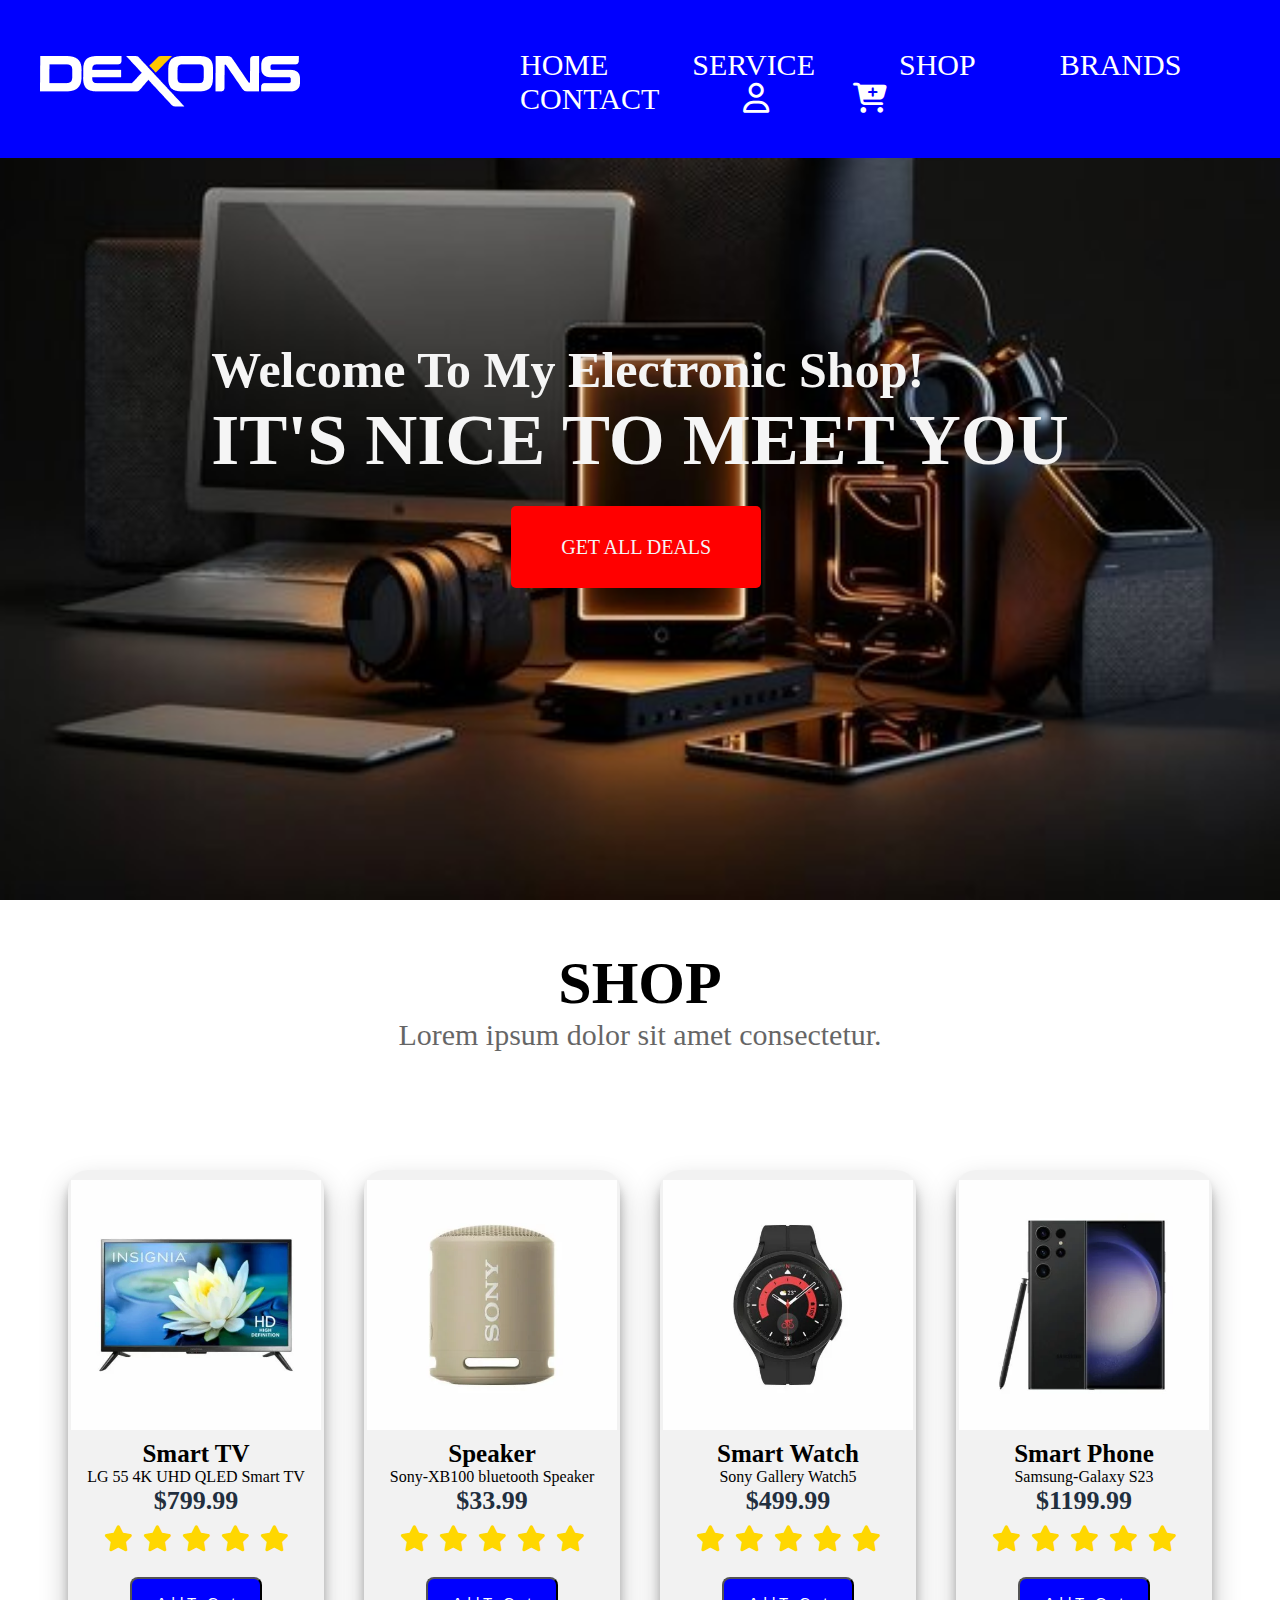
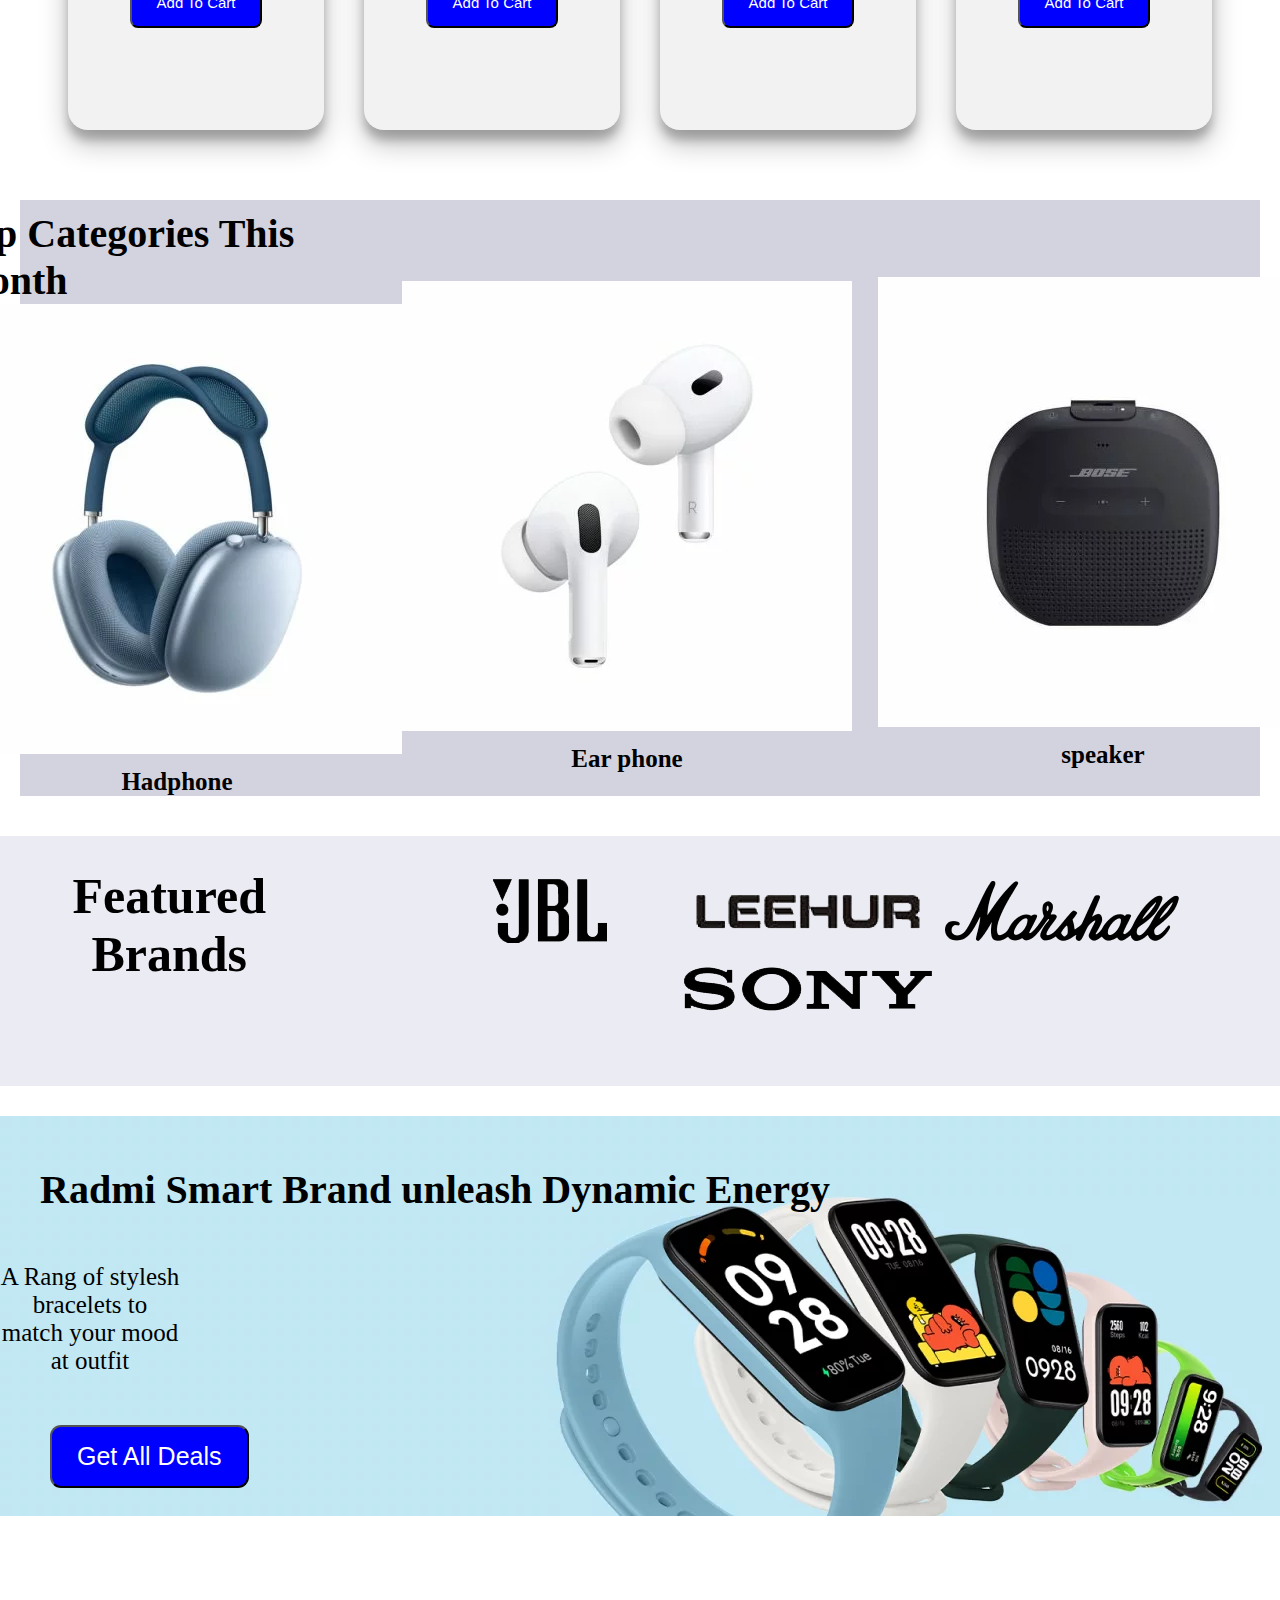
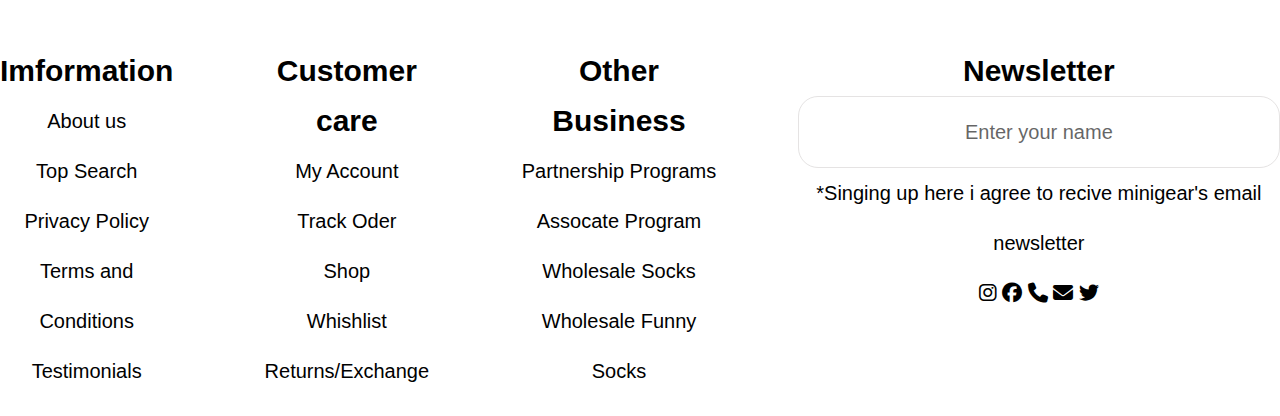
<file: index.html>
<!DOCTYPE html>
<html lang="en">
<head>
    <meta charset="UTF-8">
    <meta name="viewport" content="width=device-width, initial-scale=1.0">
    <title>Electronic</title>
    <link rel="stylesheet" href="style.css">
    <link rel="stylesheet" href="https://cdnjs.cloudflare.com/ajax/libs/font-awesome/6.5.2/css/all.min.css">
</head>
<body>
    <div class="navbar">
     
        <ul class="nav-links">
               <div class="logo"><img src="img/light-logo.png" alt=""></div>
                <li>
                    <a href="#HOME">HOME</a>
                    <a href="Service.html">SERVICE</a>
                    <a href="landing.html">SHOP</a>
                    <a href="#BRANDS">BRANDS</a>
                    <a href="#CONTACT">CONTACT</a>
                    <a href="login.html"><i class="fa-regular fa-user"></i></a>
                    <a href="Addcart.html"><i class="fa-solid fa-cart-plus"></i></a>
                </li>
        </ul>
        <a href="#" class="nav-toogle">
          <i class="fa-solid fa-bars"></i>
         </a>
    </div>
    <header>
        <div class="header-content"  id="HOME">
            <h2 class="one">Welcome To My Electronic Shop!</h2>
            <h1>IT'S NICE TO MEET YOU</h1>
            <a href="#" class="ctn">GET ALL DEALS</a>
        </div>
    </header>

           <div class="container3">
            <h1>SHOP</h1>
            <p class="para7">Lorem ipsum dolor sit amet consectetur.</p>
           </div>

           <div class="gallery">
                  <div class="content">
                    <img  class="mogo" src="img/product_dexons_11_01-1-450x450.webp" alt="">
                    <h3>Smart TV</h3>
                    <p>LG 55 4K UHD QLED Smart TV</p>
                    <h6>$799.99</h6>
                    <ul class="top">
                             <li><i class="fa fa-star checked"></i></li>
                             <li><i class="fa fa-star checked"></i></li>
                             <li><i class="fa fa-star checked"></i></li>
                             <li><i class="fa fa-star checked"></i></li>
                             <li><i class="fa fa-star checked"></i></li>
                    </ul>
                    <button class="buy-1">Add To Cart</button>
                  </div>
                  <div class="content">
                    <img class="mogo" src="img/img-speaker-01-01-450x450.webp" alt="">
                    <h3>Speaker</h3>
                    <p>Sony-XB100 bluetooth Speaker</p>
                    <h6>$33.99</h6>
                    <ul>
                             <li><i class="fa fa-star checked"></i></li>
                             <li><i class="fa fa-star checked"></i></li>
                             <li><i class="fa fa-star checked"></i></li>
                             <li><i class="fa fa-star checked"></i></li>
                             <li><i class="fa fa-star checked"></i></li>
                    </ul>
                    <button class="buy-1">Add To Cart</button>
                  </div>
                  <div class="content">
                    <img class="mogo" src="img/img-watch-01-450x450.webp" alt="">
                    <h3>Smart Watch</h3>
                    <p>Sony Gallery Watch5</p>
                    <h6>$499.99</h6>
                    <ul>
                             <li><i class="fa fa-star checked"></i></li>
                             <li><i class="fa fa-star checked"></i></li>
                             <li><i class="fa fa-star checked"></i></li>
                             <li><i class="fa fa-star checked"></i></li>
                             <li><i class="fa fa-star checked"></i></li>
                    </ul>
                    <button class="buy-1">Add To Cart</button>
                  </div> 
                  <div class="content">
                    <img class="mogo" src="img/product_dexons_19_01-450x450.webp" alt="">
                    <h3>Smart Phone</h3>
                    <p>Samsung-Galaxy S23</p>
                    <h6>$1199.99</h6>
                    <ul>
                             <li><i class="fa fa-star checked"></i></li>
                             <li><i class="fa fa-star checked"></i></li>
                             <li><i class="fa fa-star checked"></i></li>
                             <li><i class="fa fa-star checked"></i></li>
                             <li><i class="fa fa-star checked"></i></li>
                    </ul>
                    <button class="buy-1">Add To Cart</button>
                  </div> 
           </div>
         <div class="top-story">
               <div>
                  <div> <h1 class="story1">Top Categories This Month</h1></div>
                   <img src="img/product_dexons_01_02-450x450.webp" alt="">
                   <h3 class="story">Hadphone</h3>
                    </div>
                    <div class="top-story1">
                    <img src="img/product_dexons_02_01-450x450.webp" alt="">
                    <h3>Ear phone</h3>
                     </div>

                       <div>
                    <img src="img/product_dexons_25_01-450x450.webp" alt="">
                    <h3>speaker</h3>
                       </div>
         </div>

   <div class="top-story2"  id="BRANDS">
          <div><h1 class="one">Featured Brands</h1></div>
          <div class="top-story3">
          <img src="img/brand-jbl.png" alt="">
          <img src="img/brand-leehur.png" alt="">
          <img src="img/brand-marshall.png" alt="">
          <img src="img/brand-sony.png" alt="">
          </div>
   </div>

       <div class="banner">
        <div class="banner1">
           <h1 class="baa">Radmi Smart Brand unleash Dynamic Energy</h1>
           <p class="baa1">A Rang of stylesh bracelets to match your mood at outfit</p>
        <button class="btn">Get All Deals</button>
        </div>
        </div>
       </div>

<footer class="footer-content" id="CONTACT">
        <div class="head">
          <h2>Imformation</h2>
          <span>About us</span>
          <span>Top Search</span>
          <span>Privacy Policy</span>
          <span>Terms and Conditions </span>
          <span>Testimonials</span>
        </div>

        <div class="head1">
          <h2>Customer care</h2>
          <span>My Account</span>
          <span>Track Oder</span>
          <span>Shop</span>
          <span>Whishlist</span>
          <span>Returns/Exchange</span>
        </div>

          <div class="head2">
            <h2>Other Business</h2>
            <span>Partnership Programs</span>
            <span>Assocate Program</span>
            <span>Wholesale Socks</span>
            <span>Wholesale Funny Socks</span>
          </div>

          <div class="head3">
            <h2>Newsletter</h2>
            <span class="span">Enter your name</span>
            <span>*Singing up here i agree to recive minigear's email newsletter</span>
            <div>
            <i class="fa-brands fa-instagram"></i>
            <i class="fa-brands fa-facebook"></i>
            <i class="fa-solid fa-phone"></i>
            <i class="fa-solid fa-envelope"></i>
            <i class="fa-brands fa-twitter"></i>
          </div>

         </div>
</footer>

  
    
             

</body>
</html>
</file>
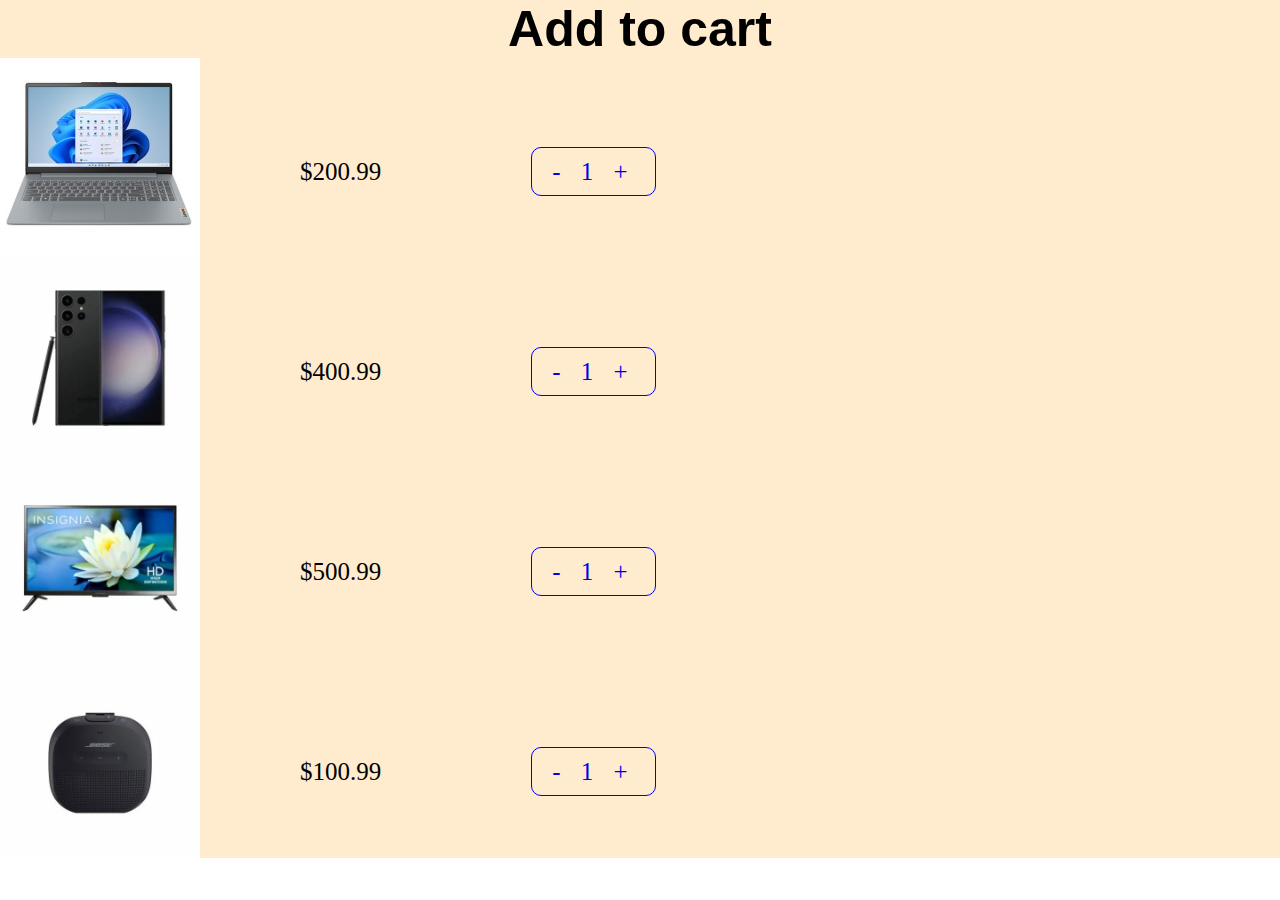
<file: Addcart.html>
<!DOCTYPE html>
<html lang="en">
<head>
    <meta charset="UTF-8">
    <meta name="viewport" content="width=device-width, initial-scale=1.0">
    <title>Document</title>
    <link rel="stylesheet" href="Addcart.css">
</head>
<body>
    <section id="cart">
        <h2 class="one">Add to cart</h2>
        <div class="cart">
            <img src="img/Lenovo.image.jpg" alt="">
        
            <div class="box">$200.99</div>
            <div class="btn"><a href="#">-  1  +</div></a>
        </div>

           <div class="cart">
            <img src="img/product_dexons_19_01-450x450.webp" alt="">
            <div class="box">$400.99</div>
            <div class="btn"><a href="#">-  1  +</div></a>
           </div>

           <div class="cart">
            <img src="img/product_dexons_11_01-1-450x450.webp" alt="">
            <div class="box">$500.99</div>
            <div class="btn"><a href="#">-  1  +</div></a>
           </div>

           <div class="cart">
            <img src="img/product_dexons_25_01-450x450.webp" alt="">
            <div class="box">$100.99</div>
            <div class="btn"><a href="#">-  1  +</div></a>
           </div>

           </section>
</body>
</html>
</file>
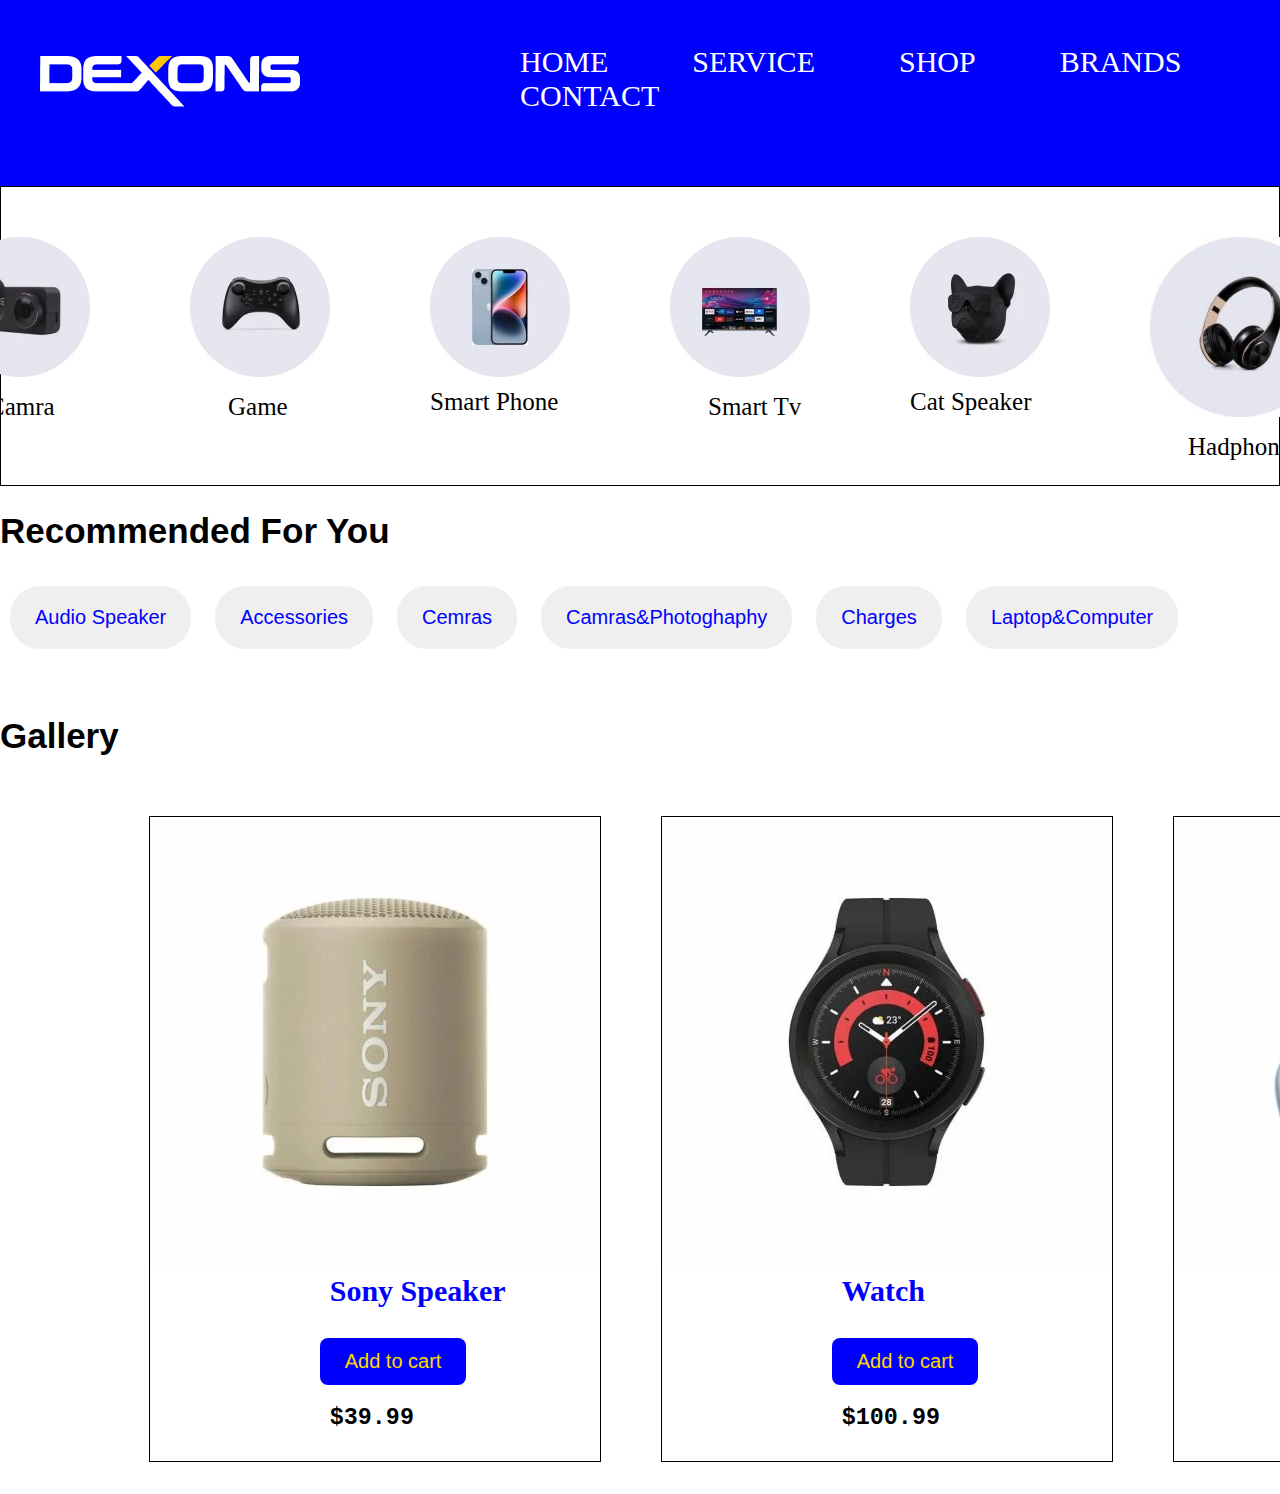
<file: landing.html>
<!DOCTYPE html>
<html lang="en">
<head>
    <meta charset="UTF-8">
    <meta name="viewport" content="width=device-width, initial-scale=1.0">
    <title>Document</title>
    <link rel="stylesheet" href="landing.css">
</head>
<body>
    <div class="navbar">
     
        <ul class="nav-links">
               <div class="logo"><img src="img/light-logo.png" alt=""></div>
                <li>
                    <a href="#HOME">HOME</a>
                    <a href="#SERVICE">SERVICE</a>
                    <a href="landing.html">SHOP</a>
                    <a href="#BRANDS">BRANDS</a>
                    <a href="#CONTACT">CONTACT</a>
                    <a href="#"><i class="fa-regular fa-user"></i></a>
                    <a href="Addcart.html"><i class="fa-solid fa-cart-plus"></i></a>
                </li>
        </ul>
        <a href="#" class="nav-toogle">
          <i class="fa-solid fa-bars"></i>
         </a>
    </div>
<br>
<br>
    <div> <h1 class="one">Shop</h1></div>
<section class="container">
    <div class="container1">
        <div class="gallery">
            <img src="img/img-camera.webp" alt="">
            <p class="para">Camra</p>
        </div>
        <div class="gallery">
            <img src="img/img-game.webp" alt="">
            <p class="para">Game</p>
        </div>
        <div class="gallery">
            <img src="img/img-smart-phone.webp" alt="">
            <p>Smart Phone</p>
        </div>
        <div class="gallery">
            <img src="img/img-tv.webp" alt="">
            <p class="para">Smart Tv</p>
        </div>
        <div class="gallery">
            <img src="img/img-speakers.webp" alt="">
         <p>Cat Speaker</p>
        </div>
        <div class="gallery">
            <img src="img/img-headphone1-180x180.jpg" alt="">
            <p class="para">Hadphone</p>
        </div>
    </div>
</section>

<div class="container2">
    <div class="gallery1">
        <h1 class="two">Recommended For You</h1>
        <button class="btn">Audio Speaker</button>
        <button class="btn">Accessories</button>
        <button class="btn">Cemras</button>
        <button class="btn">Camras&Photoghaphy</button>
        <button class="btn">Charges</button>
        <button class="btn">Laptop&Computer</button>
    </div>
</div>
      <div class="container2">
        <div class="gallery2">
           <h1 class="three">Gallery</h1>
             <div class="firstbox">
                <a href="#"><img src="img/img-speaker-01-01-450x450.webp" alt=""></a>
                <h3 class="good"><a href="#">Sony Speaker</a></h3>
                <button class="btn1">Add to cart</button>
                <pre class="good"><h3>$39.99</h3></pre>
             </div>
             <div class="firstbox">
                <a href="#"><img src="img/img-watch-01-450x450.webp" alt=""></a>
                <h3 class="good"><a href="#">Watch</a></h3>
                <button class="btn1">Add to cart</button>
                <pre class="good"><h3>$100.99</h3></pre>
             </div>
             <div class="firstbox">
                <a href="#"><img src="img/product_dexons_01_02-450x450.webp" alt=""></a>
                <h3 class="good"><a href="#">Hadphone</h3></a>
                <button class="btn1">Add to cart</button>
                <pre class="good"><h3>$150.50</h3></pre>
             </div>
            </div>
      </div>




</body>
</html>
</file>
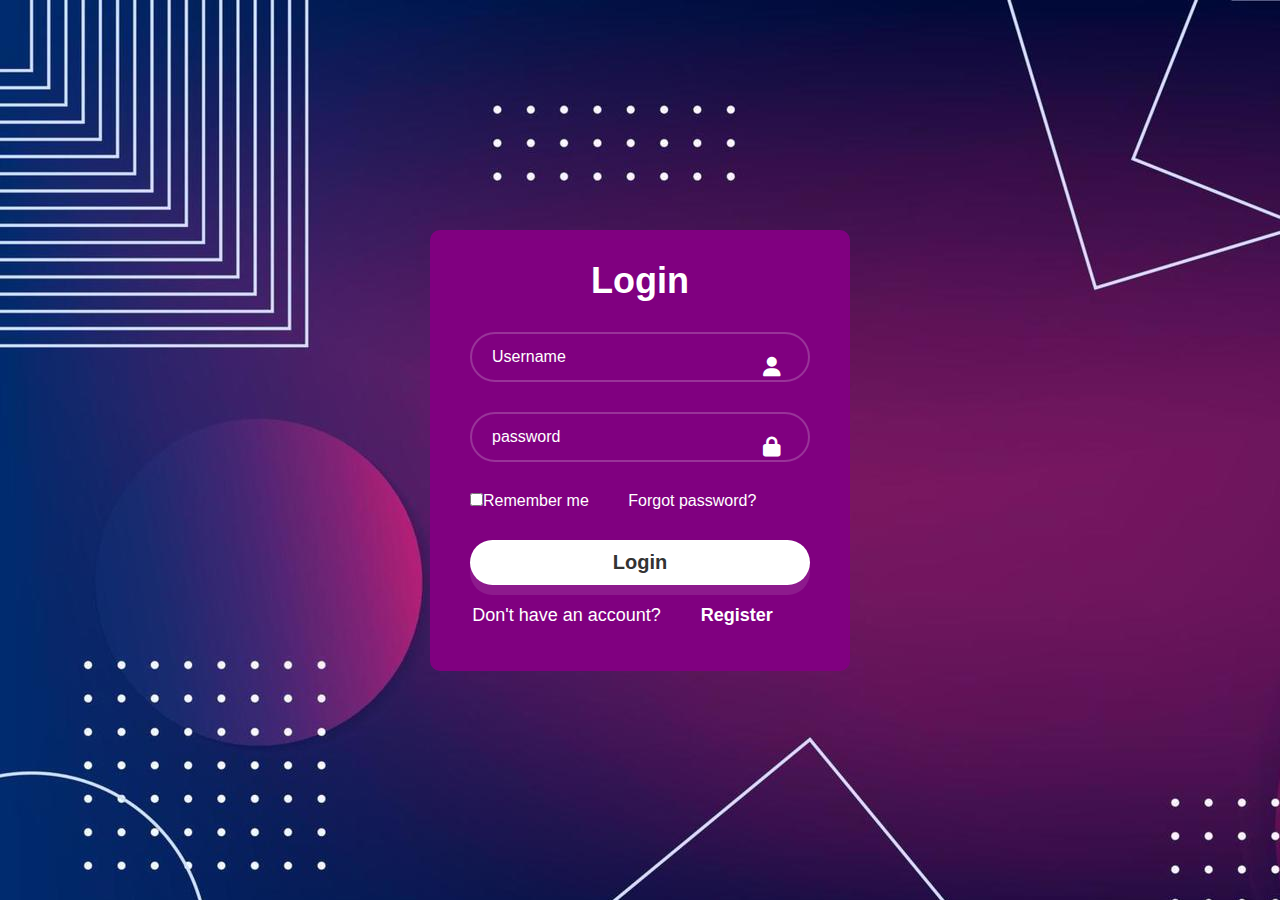
<file: login.html>
<!DOCTYPE html>
<html lang="en">
<head>
    <meta charset="UTF-8">
    <meta name="viewport" content="width=device-width, initial-scale=1.0">
    <link rel="stylesheet" href="login.css">
    <link rel="stylesheet" href="https://cdnjs.cloudflare.com/ajax/libs/font-awesome/6.5.2/css/all.min.css">
    <title>Document</title>
</head>
<body>
    <div class="Wapper">
        <form action="">
            <h1>Login</h1>
            <div class="input-box">
                <input type="text" placeholder="Username" required>
                <i class="fa-solid fa-user"></i>
            </div>
            <div class="input-box">
                <input type="password" placeholder="password" required>
                <i class="fa-solid fa-lock"></i>
            </div>
            <div class="rember-forgot">
                <label><input type="checkbox">Remember me</label>
                <a href="#">Forgot password?</a>
            </div>
            <button type="submit" class="btn">Login</button>
            <div class="register-link">
                <p>Don't have an account? <a href="#">Register</a></p>
            </div>
        </form>
    </div>
</body>
</html>
</file>
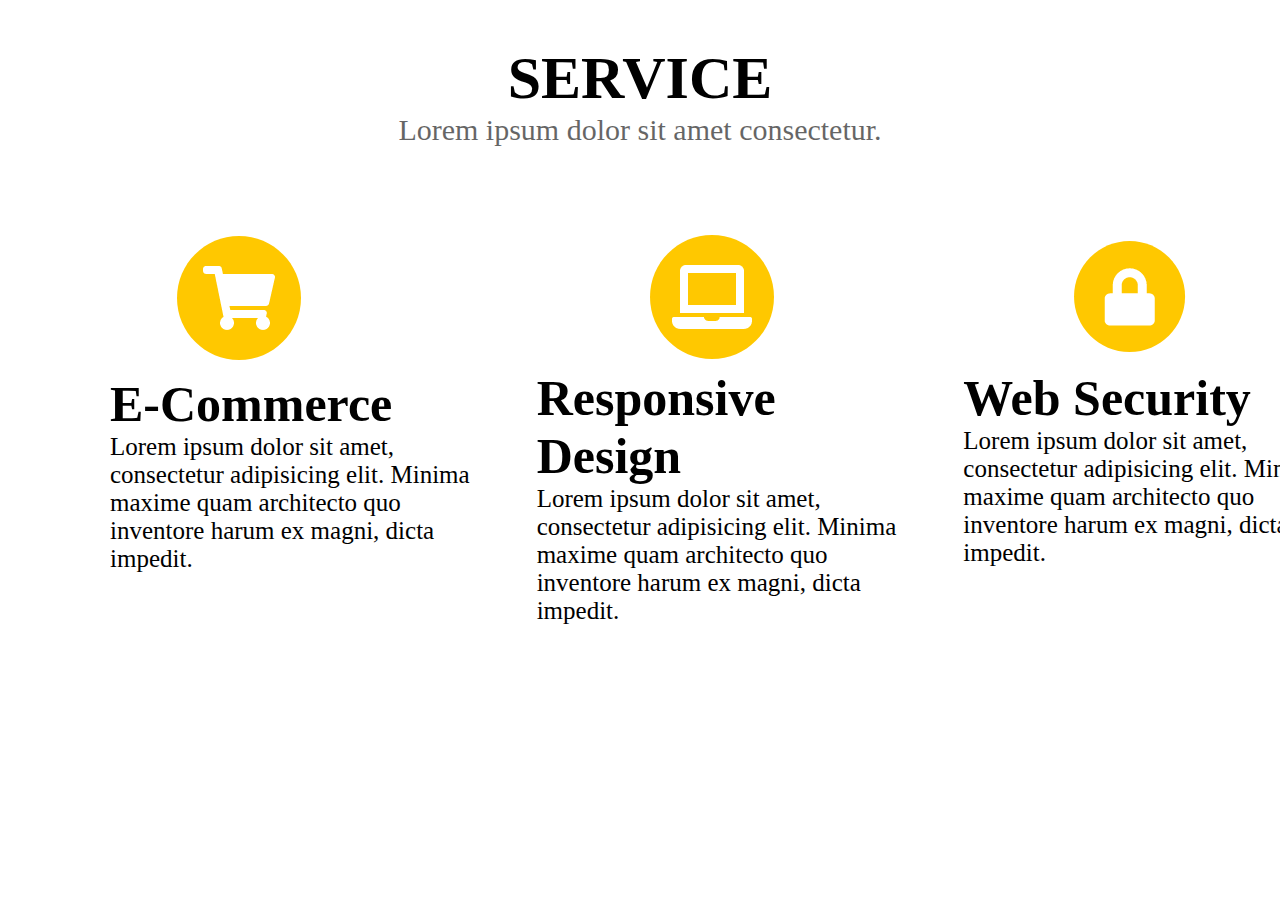
<file: Service.html>
<!DOCTYPE html>
<html lang="en">
<head>
    <meta charset="UTF-8">
    <meta name="viewport" content="width=device-width, initial-scale=1.0">
    <title>Document</title>
    <link rel="stylesheet" href="Service.css">
</head>
<body>
    <div class="container" id="SERVICE">
        <h1 class="good2">SERVICE</h1>
        <p class="para2">Lorem ipsum dolor sit amet consectetur.</p>
       </div>

       <div id="container2">
        <div class="bee">
            <a href="#"><img class="lee2" src="img/Screenshot 2024-06-29 at 04-02-58 Agency - Start Bootstrap Theme.png" alt=""></a>
             <h1 class="good3">E-Commerce</h1>   
             <p class="para3">Lorem ipsum dolor sit amet, consectetur adipisicing elit.
                 Minima maxime quam architecto quo inventore harum ex magni, dicta impedit.</p>
                </div>

            <div class="bee">
                <a href="#"><img class="lee1" src="img/Screenshot 2024-06-29 at 04-42-00 Agency - Start Bootstrap Theme.png" alt=""></a>
            <h1>Responsive Design</h1>
            <p>Lorem ipsum dolor sit amet, consectetur adipisicing elit. 
                Minima maxime quam architecto quo inventore harum ex magni, dicta impedit.</p>
            </div>

            <div class="bee">
                <a href="#"><img class="lee" src="img/Screenshot 2024-06-29 at 10-24-37 Agency - Start Bootstrap Theme.png" alt=""></a>
                <h1>Web Security</h1>
                <p>Lorem ipsum dolor sit amet, consectetur adipisicing elit.
                     Minima maxime quam architecto quo inventore harum ex magni, dicta impedit.</p>
            </div>
    </div>
    
</body>
</html>
</file>
<file: style.css>
* {
  margin: 0;
  padding: 0;
  box-sizing: border-box;
}

body {
  min-height: 100vh;
  width: 100vw;
  overflow-x: hidden;
}

a {
  text-decoration: none;
}

/*   <-----navbar---------------------------------------------------------------> */
.navbar {
  position: absolute;
  top: 0;
  left: 0;
  display: flex;
  width: 100%;
  justify-content: space-between;
  padding: 40px 0;
  background-color: blue;
}

.nav-links {
  display: flex;
  list-style: none;
  align-items: center;
}

.nav-links li a {
  margin: 30px 40px;
  font-size: 30px;
  color: white;
}

.nav-toogle {
  display: none;
}

.logo {
  color: white;
  font-size: 40px;
  margin-right: 180px;
  margin-left: 40px;
}

/* <----  Header--------------------------------------------------------------------------------->  */
header {
  width: 100%;
  height: 100vh;
  background-image: url(img/electronic.image.jpg);
  background-position: center;
  background-size: cover;
  background-repeat: no-repeat;
  display: flex;
  align-items: center;
  justify-content: center;
}

.header-content {
  color: whitesmoke;
}

.header-content.one {
  font-size: 60px;
  line-height: 2.3rem;
  font-style: italic;
  max-width: 100%;
  height: 500px;
  text-align: center;
  justify-content: center;
  font-size: 3rem;
  margin-left: 250px;
}

.header-content h1 {
  font-size: 4.5rem;
  margin-bottom: 3.35rem;
}

.ctn {
  color: whitesmoke;
  background-color: red;
  margin-left: 300px;
  font-size: 20px;
  padding: 30px 50px;
  border-radius: 5px;
}

.ctn:hover {
  border: 1px solid;
}

/*  <---------------------------------service------------------------------------------------------------->  */
.container {
  width: 100%;
  height: 200px;
  align-items: center;
  justify-content: center;
  display: flex;
  flex-direction: column;
}

.good2 {
  padding-bottom: 30px;
  font-size: 60px;
  margin-top: -10px;
}

.para2 {
  font-size: 30px;
  margin-top: -30px;
  opacity: 0.6;
}

#container2 {
  width: 100%;
  height: 500px;
  display: flex;
  margin: 50px 60px;
  margin-top: -70px;
}

.bee {
  width: 500px;
  margin-top: 100px;
  margin-left: 50px;
  font-size: 25px;
}

.lee {
  font-size: 30px;
  margin-left: 100px;
}

.lee1 {
  margin-left: 110px;
}

.lee2 {
  margin-left: 60px;
}

/*   <--------------Shop----------------------------------------------------------------------------------> */
.container3 {
  width: 100%;
  height: 200px;
  align-items: center;
  justify-content: center;
  display: flex;
  flex-direction: column;
  font-size: 30px;
}

.para7 {
  opacity: 0.6;
}

h3 {
  text-align: center;
  font-size: 25px;
  margin: 0;
  padding-top: 10px;
}

a {
  text-decoration: none;
}

.gallery {
  display: flex;
  flex-direction: row;
  height: 600px;
  width: 100%;
  justify-content: center;
  align-self: center;
  margin: 50px 0;
  flex-wrap: wrap;
}

.content {
  width: 20%;
  margin: 20px;
  box-sizing: border-box;
  float: left;
  text-align: center;
  border-radius: 20px;
  cursor: pointer;
  padding-top: 10px;
  box-shadow: 0 14px 28px rgba(0, 0, 0, 0.25), 0 10px 10px rgba(0, 0, 0, 0.22);
  transform: 0.4s;
  background: #f2f2f2;
}

.content:hover {
  box-shadow: 0 3px 6px rgba(0, 0, 0, 0.16), 0 3px 6px rgba(0, 0, 0, 0.23);
  transform: translate(0px, -8px);
}

.mogo {
  width: 250px;
  height: 250px;
  text-align: center;
  margin: 0 auto;
  display: block;
}

p {
  text-align: center;
  padding-top: 0 8px;
}

h6 {
  font-size: 26px;
  text-align: center;
  color: #222f3e;
  margin: 0;
}

ul {
  list-style: none;
  display: flex;
  justify-content: center;
  align-items: center;
  padding-top: 0;
}

li {
  padding-top: 5px;
  color: gold;
}

.fa {
  font-size: 26px;
  transition: 0.4s;
  margin: 5px;
}

.buy-1 {
  padding: 15px 25px;
  margin-top: 20px;
  background-color: blue;
  color: white;
  font-size: 15px;
  border-radius: 8px;
}

.top-story {
  padding-top: 50px;
  display: flex;
  flex-direction: row;
  justify-content: center;
  align-items: center;
  margin: 40px 20px;
  background-color: rgb(211, 211, 223);
}

.story1 {
  font-size: 40px;
  margin-top: -40px;
}

/*----------------------------------Brands---------------------------*/
.top-story1 {
  margin-top: 8px;
  margin-right: 26px;
}

.top-story2 {
  width: 100%;
  height: 250px;
  text-align: center;
  justify-content: center;
  border: 1px solid transparent;
  display: flex;
  flex-direction: row;
  padding-top: 30px;
  background-color: rgb(235, 235, 243);
}

.one {
  font-size: 50px;
}

.banner {
  width: 100%;
  height: 400px;
  margin-top: 30px;
  background-image: url(img/bgr-section-1.webp);
}

.btn {
  padding: 15px 25px;
  margin-top: 50px;
  font-size: 25px;
  margin-left: 50px;
  border-radius: 11px;
  background-color: blue;
  color: white;
}

.btn:hover {
  border: 1px solid white;
}

.baa {
  margin-left: 40px;
  padding-top: 50px;
  font-size: 40px;
}

.baa1 {
  margin-top: 50px;
  margin-right: 1100px;
  font-size: 25px;
}

/*----------------------------------Footer--------------------------*/
.footer-content {
  width: 100%;
  height: 500px;
  font-family: sans-serif;
  display: flex;
  flex-direction: row;
  text-align: center;
  justify-content: center;
  padding-top: 130px;
  gap: 80px;
  line-height: 50px;
  font-size: 20px;
}

.head {
  display: flex;
  flex-direction: column;
}

.head1 {
  display: flex;
  flex-direction: column;
}

.head2 {
  display: flex;
  flex-direction: column;
}

.head3 {
  display: flex;
  flex-direction: column;
}

.span {
  padding: 10px 20px;
  border: 1px solid rgb(212, 209, 209);
  border-radius: 20px;
  opacity: 0.6;
}

/*------------------------------media queary-----------------------------------------------*/
@media screen and (max-width: 991px) {
  .nav-toogle {
    display: block;
    margin-right: 20px;
  }
  .nav-links {
    display: none;
  }
  .gallery {
    width: 30%;
  }
}/*# sourceMappingURL=project.css.map */
</file>
<file: Addcart.css>
*{
    margin: 0;
    padding: 0;
    box-sizing: border-box;
}
.one{
    text-align: center;
    justify-content: center;
    font-size: 50px;
    font-family: 'Franklin Gothic Medium', 'Arial Narrow', Arial, sans-serif;
}
#cart{
   background-color: blanchedalmond;

}
.cart{
    display: flex;
    flex-direction: row;
}
.cart img{
    height: 200px;
    width: 200px;

}
.box{
    margin-left: 100px;
    margin-top: 100px;
    font-size: 25px;
    margin-right: 50px;
}
.btn{
    margin-left: 100px;
    margin-top: 100px;
    letter-spacing: 7px;
    font-size: 25px;
 

}
a{
    text-decoration: none;
    border: 1px solid;
    padding: 10px 20px;
    border-radius: 10px;
}
</file>
<file: landing.css>
*{
    margin: 0;
    padding: 0;
    box-sizing: border-box;
    
}
.container{
    width: 100%;
    height: 300px;
border: 1px solid;
}
.one{
    text-align: center;
    justify-content: center;
    font-size: 60px;
    background-color: blue;
    height: 150px;
    padding-top: 40px;
    color: white;
}
.container1{
    display: flex;
    flex-direction: row;
    justify-content: center;
}
.gallery{
    display: flex;
    flex-direction: column;
    margin: 50px;
    line-height: 50px;
  font-size: 25px;

}
.two{
    font-size: 35px;
    padding: 25px 0px;
    font-family: sans-serif;
}
.btn{
    padding: 20px 25px;
    margin: 10px;
    font-size: 20px;
    border-radius: 30px;
    border: none;
    color: blue;


}
.btn:hover{
    background-color: blue;
    color: white;

}
.three{
    padding: 20px 0px;
    font-size: 35px;
    font-family: sans-serif;
    margin-top: -90px;

}
.container2{
    width: 100%;
    height: 300px;
}

.gallery2{
display: flex;
flex-direction: row;

}
.para{
  margin-top: 5px;
  margin-left: 38px;
}
.good{

    margin-left: 180px;
    font-size: 20px;
margin-bottom: 30px;

}
.firstbox{
    border: 1px solid;
    margin: 30px;
    
    
    
}
a{
    text-decoration: none;
    font-size: 30px;
    color: blue;
    
}
.btn1{
    margin-left: 170px;
    margin-bottom: 20px;
    font-size: 20px;
    padding: 12px 25px;
    border: none;
    border-radius: 8px;
    color: gold;
    background-color: blue;
}
.btn1:hover{
    border: 1px solid white;
}
a{
    text-decoration: none;
    
}

.navbar{
position: absolute;
top: 0;
left: 0;
display: flex;
width: 100%;
justify-content:space-between;
padding: 40px 0;
background-color: blue;
}
.nav-links{
display: flex;
list-style: none;
align-items: center;
}
.nav-links li a{
margin: 30px 40px;
font-size: 30px;
color: white;
}
.nav-toogle{
    display: none;
}
.logo {
color: white;
font-size: 40px;
margin-right: 180px;
margin-left: 40px;
}
</file>
<file: login.css>
*{
    padding: 0;
    margin: 0;
    box-sizing: border-box;
    font-family: "poppins",sans-serif;
}
body{
    display: flex;
    justify-content: center;
    align-items: center;
    min-height: 100vh;
    background: url(img/backgroundicon.image.jpg)
}
.Wapper{
    width: 420px;
    background: purple;
    color: #fff;
    border-radius: 10px;
    padding: 30px 40px;
}
.Wapper h1{
    font-size: 36px;
    text-align: center;
}
.Wapper .input-box{
    position: relative;
    width: 100%;
    height: 50px;
    margin: 30px 0;
}
.input-box input{
    width: 100%;
    height: 100%;
    background: transparent;
    border: none;
    outline: none;
    border: 2px solid rgba(255, 255, 255, .2);
    border-radius: 40px;
    font-size: 16px;
    color: #fff;
    padding: 20px 45px 20px 20px;
}
.input-box input::placeholder{
color: #fff;
}
.input-box i{
    position: absolute;
    right: 20px;
    top: 50%;
    transform: translate(-50%);
    font-size: 20px;
}
.Wapper .remember-forgot{
    display: flex;
    justify-content: space-between;
    font-size: 14.5px;
    margin: 15px 15px
}
.remember-forgot label input{
    accent-color: #fff;
    margin-right: 30px;
}
a{
    text-decoration: none;
    margin: 35px;
    color: #fff;
    margin-bottom: 30px;
}

.Wapper .btn{
    width: 100%;
    height: 45px;
    font-size: 20px;
    margin-top: 30px;
    background: #fff;
    border: none;
    outline: none;
    border-radius: 40px;
    box-shadow: 0  10px rgba(255, 255, 255, .1);
    color: #333;
    font-weight: 600;
}
.Wapper .register-link{
    font-size: 18px;
    text-align: center;
    margin: 20px 0 15px;
}

.register-link p a{
    color: #fff;
    text-decoration: none;
    font-weight: 600;
}
.register-link p a:hover{
    text-decoration: underline;
}
</file>
<file: Service.css>
*{
    margin: 0;
    padding: 0;
    box-sizing: border-box;
}

.container{
    width: 100%;
    height: 200px;
    align-items: center;
    justify-content: center;
    display: flex;
    flex-direction: column;
    }
    .good2{
    padding-bottom: 30px;
    font-size: 60px;
    margin-top: -10px;
    }
    .para2{
    font-size: 30px;
    margin-top: -30px;
    opacity: 0.60;
    }
    #container2{
    width: 100%;
    height: 500px;
    display: flex;
    margin: 50px 60px;
    margin-top: -70px;
    }
    .bee{
    width: 500px;
    margin-top: 100px;
    margin-left: 50px;
    font-size: 25px;
    }
    .lee{
        font-size: 30px;
    margin-left: 100px;
    }
    .lee1{
        margin-left: 110px;
    }
    .lee2{
        margin-left: 60px;
    }
</file>
